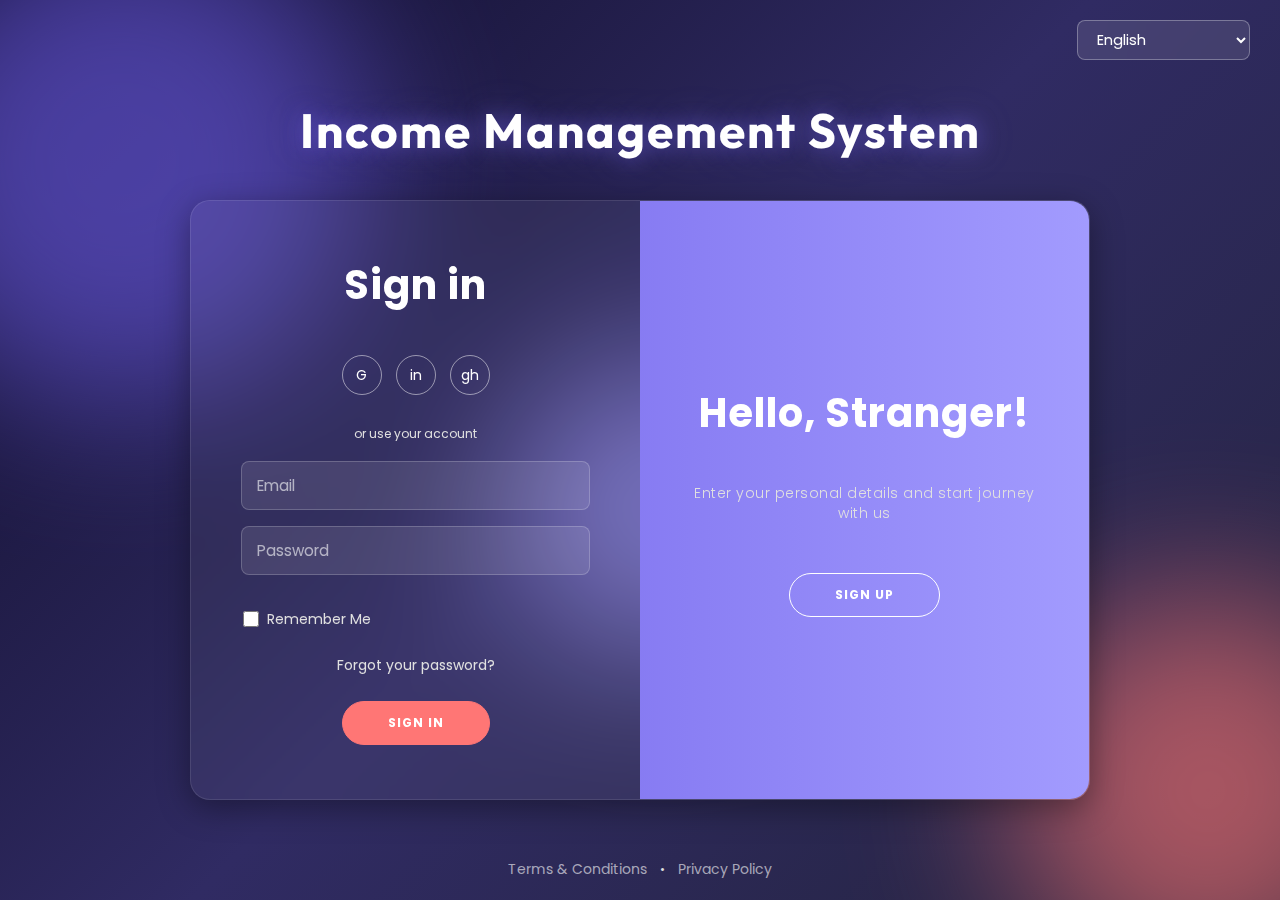
<file: index.html>
<!DOCTYPE html>
<html lang="en">

<head>
    <meta charset="UTF-8">
    <meta name="viewport" content="width=device-width, initial-scale=1.0">
    <meta name="description" content="Secure and stylish login page for access to premium features. Join us today.">
    <title>Login | FinTrack</title>

    <!-- Google Fonts -->
    <link rel="preconnect" href="https://fonts.googleapis.com">
    <link rel="preconnect" href="https://fonts.gstatic.com" crossorigin>
    <link
        href="https://fonts.googleapis.com/css2?family=Outfit:wght@300;400;500;600;700&family=Poppins:wght@300;400;500;600&display=swap"
        rel="stylesheet">

    <link rel="stylesheet" href="styles.css">
</head>

<body>

    <!-- Background Elements -->
    <div class="background">
        <div class="shape shape-1"></div>
        <div class="shape shape-2"></div>
        <div class="shape shape-3"></div>
    </div>

    <!-- Language Selector -->
    <div class="language-selector">
        <select id="languageSelect" onchange="changeLanguage(this.value)">
            <option value="en">English</option>
            <option value="gu">ગુજરાતી (Gujarati)</option>
            <option value="hi">हिंदी (Hindi)</option>
        </select>
    </div>

    <h1 class="app-title" data-translate="appTitle">Income Management System</h1>

    <!-- Main Container -->
    <div class="container" id="container">
        <!-- Sign Up Form Section -->
        <div class="form-container sign-up-container">
            <form action="#" id="signupForm">
                <h1>Create Account</h1>
                <div class="social-container">
                    <a href="#" class="social" id="google-signup" title="Sign up with Google"><i
                            class="icon-google"></i>G</a>
                    <a href="#" class="social"><i class="icon-linkedin"></i>in</a>
                    <a href="#" class="social"><i class="icon-github"></i>gh</a>
                </div>
                <span>or use your email for registration</span>
                <div class="input-group">
                    <input type="text" placeholder="Username" id="signup-username" required />
                    <input type="email" placeholder="Email" id="signup-email" required />
                    <input type="password" placeholder="Password" id="signup-password" required />
                </div>
                <button type="submit" class="btn-primary">Sign Up</button>
                <div class="mobile-toggle">
                    Already have an account? <a href="#" id="signInMobile">Sign In</a>
                </div>
            </form>
        </div>

        <!-- Sign In Form Section -->
        <div class="form-container sign-in-container">
            <form action="#" id="loginForm">
                <h1>Sign in</h1>
                <div class="social-container">
                    <a href="#" class="social" id="google-signin" title="Sign in with Google"><i
                            class="icon-google"></i>G</a>
                    <a href="#" class="social"><i class="icon-linkedin"></i>in</a>
                    <a href="#" class="social"><i class="icon-github"></i>gh</a>
                </div>
                <span>or use your account</span>
                <div class="input-group">
                    <input type="text" placeholder="Email / Username" id="login-identifier" required
                        list="saved-emails" />
                    <datalist id="saved-emails"></datalist>
                    <input type="password" placeholder="Password" id="login-password" required />
                </div>
                <div class="remember-me">
                    <input type="checkbox" id="remember-checkbox">
                    <label for="remember-checkbox" data-translate="rememberMe">Remember Me</label>
                </div>
                <a href="#" class="forgot-password">Forgot your password?</a>
                <button type="submit" class="btn-primary">Sign In</button>
                <div class="mobile-toggle">
                    Don't have an account? <a href="#" id="signUpMobile">Sign Up</a>
                </div>
            </form>
        </div>

        <!-- Overlay Container for Animation -->
        <div class="overlay-container">
            <div class="overlay">
                <div class="overlay-panel overlay-left">
                    <h1>Welcome Back!</h1>
                    <p>To keep connected with us please login with your personal info</p>
                    <button class="ghost" id="signIn">Sign In</button>
                </div>
                <div class="overlay-panel overlay-right">
                    <h1>Hello, Stranger!</h1>
                    <p>Enter your personal details and start journey with us</p>
                    <button class="ghost" id="signUp">Sign Up</button>
                </div>
            </div>
        </div>
    </div>

    <div class="legal-footer desktop-only">
        <a href="#" data-translate="termsConditions">Terms & Conditions</a>
        <span class="separator">•</span>
        <a href="#" data-translate="privacyPolicy">Privacy Policy</a>
    </div>

    <script src="translations.js"></script>
    <script src="translate-helper.js"></script>
    <script src="script.js"></script>
</body>

</html>
</file>
<file: styles.css>
:root {
    --primary: #6c5ce7;
    --secondary: #a29bfe;
    --accent: #ff7675;
    --bg-dark: #0f0c29;
    --bg-dark-2: #302b63;
    --bg-dark-3: #24243e;
    --text-light: #ffffff;
    --text-muted: #e0e0e0;
    --glass-bg: rgba(255, 255, 255, 0.05);
    --glass-border: rgba(255, 255, 255, 0.1);
    --glass-shadow: 0 8px 32px 0 rgba(0, 0, 0, 0.37);
}

* {
    box-sizing: border-box;
    margin: 0;
    padding: 0;
    font-family: 'Poppins', sans-serif;
}

body {
    background: linear-gradient(135deg, var(--bg-dark), var(--bg-dark-2), var(--bg-dark-3));
    display: flex;
    justify-content: center;
    align-items: center;
    flex-direction: column;
    height: 100vh;
    overflow: hidden;
    color: var(--text-light);
    position: relative;
}

/* App Title */
.app-title {
    font-family: 'Outfit', sans-serif;
    font-size: 3rem;
    font-weight: 700;
    color: var(--text-light);
    text-align: center;
    margin-bottom: 40px;
    z-index: 10;
    letter-spacing: 2px;
    text-shadow: 0 0 20px rgba(108, 92, 231, 0.5), 0 0 40px rgba(162, 155, 254, 0.3);
    animation: titleGlow 3s ease-in-out infinite;
}

@keyframes titleGlow {

    0%,
    100% {
        text-shadow: 0 0 20px rgba(108, 92, 231, 0.5), 0 0 40px rgba(162, 155, 254, 0.3);
    }

    50% {
        text-shadow: 0 0 30px rgba(108, 92, 231, 0.8), 0 0 60px rgba(162, 155, 254, 0.5);
    }
}

/* Language Selector */
.language-selector {
    position: absolute;
    top: 20px;
    right: 30px;
    z-index: 100;
}

.language-selector select {
    background: rgba(255, 255, 255, 0.1);
    border: 1px solid rgba(255, 255, 255, 0.3);
    color: var(--text-light);
    padding: 8px 15px;
    border-radius: 8px;
    font-size: 0.9rem;
    cursor: pointer;
    backdrop-filter: blur(10px);
    outline: none;
    transition: all 0.3s;
}

.language-selector select:hover {
    background: rgba(255, 255, 255, 0.2);
    border-color: var(--accent);
}

.language-selector select option {
    background: var(--bg-dark-2);
    color: var(--text-light);
}

/* Moving Background Shapes */
.background {
    position: absolute;
    width: 100%;
    height: 100%;
    top: 0;
    left: 0;
    z-index: 0;
    overflow: hidden;
}

.shape {
    position: absolute;
    filter: blur(80px);
    opacity: 0.6;
    animation: float 10s infinite ease-in-out;
}

.shape-1 {
    top: -10%;
    left: -10%;
    width: 500px;
    height: 500px;
    background: var(--primary);
    border-radius: 50%;
    animation-delay: 0s;
}

.shape-2 {
    bottom: -10%;
    right: -10%;
    width: 400px;
    height: 400px;
    background: var(--accent);
    border-radius: 50%;
    animation-delay: -5s;
}

.shape-3 {
    top: 40%;
    left: 40%;
    width: 300px;
    height: 300px;
    background: var(--secondary);
    border-radius: 50%;
    animation-delay: -2s;
}

@keyframes float {

    0%,
    100% {
        transform: translateY(0) scale(1);
    }

    50% {
        transform: translateY(-20px) scale(1.1);
    }
}

/* Main Container - The Glass Card */
.container {
    background: var(--glass-bg);
    border-radius: 20px;
    box-shadow: var(--glass-shadow);
    backdrop-filter: blur(10px);
    -webkit-backdrop-filter: blur(10px);
    border: 1px solid var(--glass-border);
    position: relative;
    overflow: hidden;
    width: 900px;
    max-width: 100%;
    min-height: 600px;
    z-index: 1;
    transition: transform 0.6s ease-in-out;
}

.form-container {
    position: absolute;
    top: 0;
    height: 100%;
    transition: all 0.6s ease-in-out;
}

.sign-in-container {
    left: 0;
    width: 50%;
    z-index: 2;
}

.container.right-panel-active .sign-in-container {
    transform: translateX(100%);
    opacity: 0;
}

.sign-up-container {
    left: 0;
    width: 50%;
    opacity: 0;
    z-index: 1;
}

.container.right-panel-active .sign-up-container {
    transform: translateX(100%);
    opacity: 1;
    z-index: 5;
    animation: show 0.6s;
}

@keyframes show {

    0%,
    49.99% {
        opacity: 0;
        z-index: 1;
    }

    50%,
    100% {
        opacity: 1;
        z-index: 5;
    }
}

/* Overlay / Slider */
.overlay-container {
    position: absolute;
    top: 0;
    left: 50%;
    width: 50%;
    height: 100%;
    overflow: hidden;
    transition: transform 0.6s ease-in-out;
    z-index: 100;
}

.container.right-panel-active .overlay-container {
    transform: translateX(-100%);
}

.overlay {
    background: linear-gradient(to right, var(--primary), var(--secondary));
    background-repeat: no-repeat;
    background-size: cover;
    background-position: 0 0;
    color: #ffffff;
    position: relative;
    left: -100%;
    height: 100%;
    width: 200%;
    transform: translateX(0);
    transition: transform 0.6s ease-in-out;
}

.container.right-panel-active .overlay {
    transform: translateX(50%);
}

.overlay-panel {
    position: absolute;
    display: flex;
    align-items: center;
    justify-content: center;
    flex-direction: column;
    padding: 0 40px;
    text-align: center;
    top: 0;
    height: 100%;
    width: 50%;
    transform: translateX(0);
    transition: transform 0.6s ease-in-out;
}

.overlay-left {
    transform: translateX(-20%);
}

.container.right-panel-active .overlay-left {
    transform: translateX(0);
}

.overlay-right {
    right: 0;
    transform: translateX(0);
}

.container.right-panel-active .overlay-right {
    transform: translateX(20%);
}

/* Form Styles */
form {
    background-color: transparent;
    display: flex;
    align-items: center;
    justify-content: center;
    flex-direction: column;
    padding: 0 50px;
    height: 100%;
    text-align: center;
    color: var(--text-light);
}

h1 {
    font-weight: 700;
    margin-bottom: 20px;
    font-size: 2.5rem;
    letter-spacing: 1px;
}

p {
    font-size: 14px;
    font-weight: 300;
    line-height: 20px;
    letter-spacing: 0.5px;
    margin: 20px 0 30px;
    color: var(--text-muted);
}

span {
    font-size: 12px;
    color: var(--text-muted);
    margin: 10px 0;
}

.forgot-password {
    color: var(--text-muted);
    font-size: 14px;
    text-decoration: none;
    margin: 15px 0;
    transition: 0.3s;
}

.remember-me {
    display: flex;
    align-items: center;
    gap: 8px;
    margin-bottom: 5px;
    align-self: flex-start;
    padding-left: 2px;
}

.remember-me input {
    width: 16px !important;
    height: 16px !important;
    cursor: pointer;
    accent-color: var(--primary);
}

.remember-me label {
    font-size: 14px;
    color: var(--text-muted);
    cursor: pointer;
}

a {
    color: var(--text-light);
    font-size: 14px;
    text-decoration: none;
    margin: 15px 0;
    transition: color 0.3s;
}

a:hover {
    color: var(--accent);
}

/* Inputs & Buttons */
.input-group {
    width: 100%;
    margin-bottom: 20px;
}

input {
    background-color: rgba(255, 255, 255, 0.1);
    border: 1px solid rgba(255, 255, 255, 0.2);
    padding: 12px 15px;
    margin: 8px 0;
    width: 100%;
    color: var(--text-light);
    border-radius: 8px;
    outline: none;
    transition: all 0.3s;
    font-size: 0.95rem;
}

input::placeholder {
    color: rgba(255, 255, 255, 0.6);
}

input:focus {
    background-color: rgba(255, 255, 255, 0.2);
    border-color: var(--accent);
    box-shadow: 0 0 10px rgba(255, 118, 117, 0.3);
}

button {
    border-radius: 50px;
    border: 1px solid var(--accent);
    background-color: var(--accent);
    color: #ffffff;
    font-size: 12px;
    font-weight: bold;
    padding: 12px 45px;
    letter-spacing: 1px;
    text-transform: uppercase;
    transition: transform 80ms ease-in, box-shadow 0.3s;
    cursor: pointer;
    margin-top: 10px;
}

button:active {
    transform: scale(0.95);
}

button:focus {
    outline: none;
}

button:hover {
    box-shadow: 0 5px 15px rgba(255, 118, 117, 0.4);
}

button.ghost {
    background-color: transparent;
    border-color: #ffffff;
    margin-top: 20px;
}

button.ghost:hover {
    background-color: rgba(255, 255, 255, 0.1);
    box-shadow: 0 5px 15px rgba(255, 255, 255, 0.2);
}

/* Social Icons Placeholder */
.social-container {
    margin: 20px 0;
}

.social {
    border: 1px solid rgba(255, 255, 255, 0.5);
    border-radius: 50%;
    display: inline-flex;
    justify-content: center;
    align-items: center;
    margin: 0 5px;
    height: 40px;
    width: 40px;
    color: var(--text-light);
    transition: all 0.3s;
}

.social:hover {
    background-color: var(--text-light);
    color: var(--primary);
    transform: translateY(-3px);
}

/* Footer Links */
.footer-links {
    margin-top: 20px;
    font-size: 12px;
}

.footer-links a {
    margin: 0 5px;
    color: rgba(255, 255, 255, 0.7);
}

.footer-links a:hover {
    color: var(--text-light);
    text-decoration: underline;
}

.legal-footer {
    position: absolute;
    bottom: 20px;
    z-index: 10;
    color: rgba(255, 255, 255, 0.5);
    font-size: 12px;
}

.legal-footer a {
    color: rgba(255, 255, 255, 0.6);
}

.separator {
    margin: 0 10px;
}

.mobile-only,
.mobile-toggle {
    display: none;
}

/* Responsive */
@media (max-width: 768px) {
    .container {
        width: 100%;
        min-height: 100vh;
        border-radius: 0;
        border: none;
        flex-direction: column;
    }

    .form-container {
        width: 100%;
        position: relative;
        height: auto;
        padding: 40px 20px;
    }

    .sign-in-container,
    .sign-up-container {
        width: 100%;
        left: 0;
    }

    .overlay-container {
        display: none;
    }

    .mobile-toggle {
        display: block;
        margin-top: 15px;
    }

    /* Fallback for mobile: Stack them or use JS to simple toggle visibility */
    /* For this sliding design, the overlay logic breaks on vertical stack. 
       Let's stick to the sliding logic but make the container fit the screen. 
       Actually, standard sliding login/signup is hard on mobile. 
       Let's just hide the sign-up container by default and use a button to toggle 'active' state 
       but modify CSS to handle vertical stacking or simpler toggle. 
       
       For this specific iteration, I'll rely on the desktop sliding effect. 
       On mobile, I will make the 'Ghost' buttons visible inline or use a different approach.
    */

    .container.right-panel-active .sign-in-container {
        display: none;
    }

    .sign-up-container {
        display: none;
        opacity: 1;
        z-index: 5;
    }

    .container.right-panel-active .sign-up-container {
        display: flex;
        /* or block */
        transform: none;
    }

    .desktop-only {
        display: none;
    }
}
</file>
